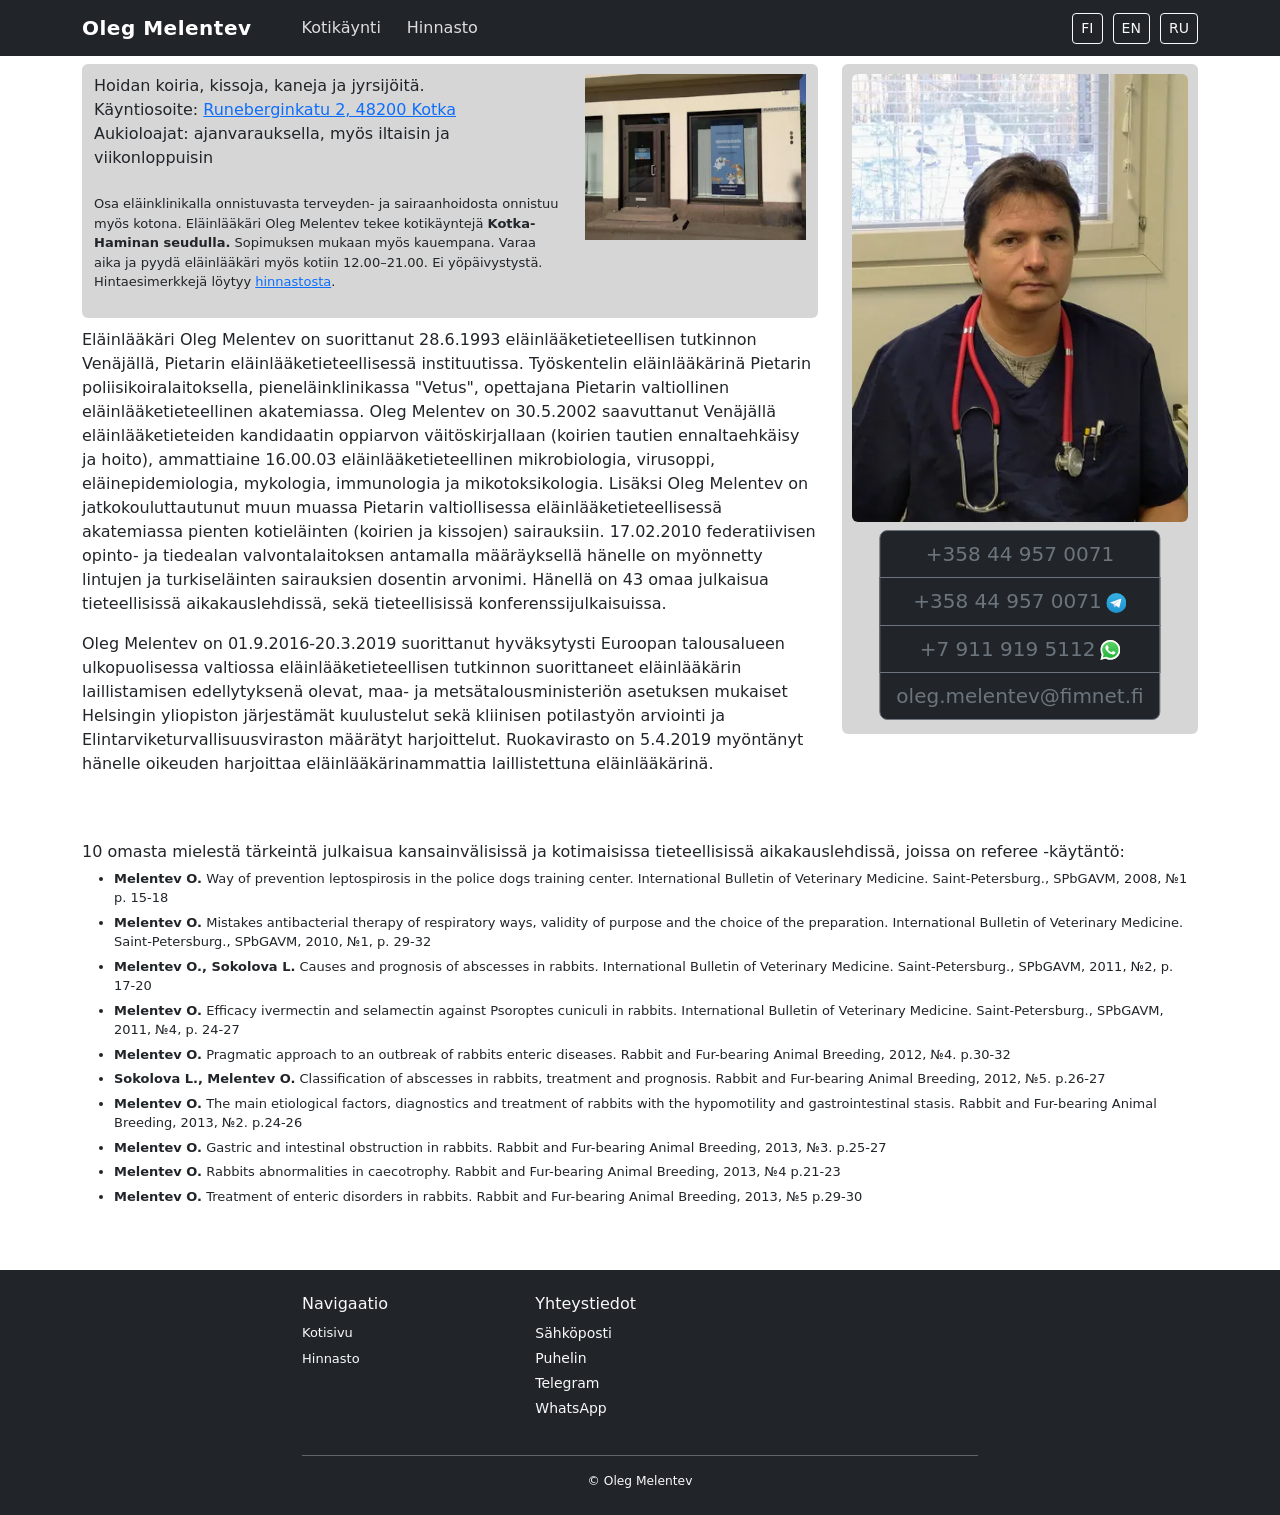
<file: index.html>
<!DOCTYPE html>
<html lang="en">
	<head>
		<meta charset="UTF-8" />
		<meta http-equiv="X-UA-Compatible" content="IE=edge" />
		<meta name="viewport" content="width=device-width, initial-scale=1.0" />
		<meta name="Description" content="Eläinlääkäri Oleg Melentev Kotka-Hamina alueella." />
		<meta property="og:title" content="Eläinlääkäri Oleg Melentev" />
		<meta property="og:description" content="Eläinlääkäri Oleg Melentev Kotka-Hamina alueella." />
		<meta property="og:type" content="website" />
		<meta property="og:image" content="https://melentev.fi//assets/image.min.jpg" />
		<meta property="og:image:type" content="image/jpeg" />
		<meta property="og:image:width" content="300" />
		<meta property="og:image:height" content="400" />
		<link rel="stylesheet" href="index.css" />
		<title>Eläinlääkäri Oleg Melentev</title>
		<link href="https://cdn.jsdelivr.net/npm/bootstrap@5.3.3/dist/css/bootstrap.min.css" rel="stylesheet" integrity="sha384-QWTKZyjpPEjISv5WaRU9OFeRpok6YctnYmDr5pNlyT2bRjXh0JMhjY6hW+ALEwIH" crossorigin="anonymous" />
		<script src="https://cdn.jsdelivr.net/npm/bootstrap@5.3.3/dist/js/bootstrap.bundle.min.js" integrity="sha384-YvpcrYf0tY3lHB60NNkmXc5s9fDVZLESaAA55NDzOxhy9GkcIdslK1eN7N6jIeHz" crossorigin="anonymous"></script>
		<script defer data-domain="melentev.fi" src="https://thor.traineratwot.site/js/script.js"></script>
	</head>
	<body>
		<nav class="navbar navbar-expand-lg navbar-dark bg-dark">
	<div class="container m1000">
		<a class="navbar-brand fw-bold" href="/" data-key="logo"></a>
		<button
			class="navbar-toggler"
			type="button"
			data-bs-toggle="collapse"
			data-bs-target="#navbarNav"
		>
			<span class="navbar-toggler-icon"></span>
		</button>

		<div class="collapse navbar-collapse justify-content-between" id="navbarNav">

			<div class="navbar-nav">
				<a class="nav-link" href="/" data-key="nav_home"></a>
				<a class="nav-link" href="/koti.html" data-key="nav_homevisit"></a>
				<a class="nav-link" href="/hinnasto.html" data-key="nav_prices"></a>
			</div>
			<div>
				<button class="btn btn-outline-light btn-sm" onclick="changeLang('fi')">FI</button>
				<button class="btn btn-outline-light btn-sm" onclick="changeLang('en')">EN</button>
				<button class="btn btn-outline-light btn-sm" onclick="changeLang('ru')">RU</button>
			</div>

			</div>
			</div>
		</nav>
		<div class="container mt-2 m1000">
			<div class="row">
				<div class="col-12 col-md-8">
					<div class="info container">
						<div class="row">
							<div class="col-12 col-md-8">
								<div data-key="care_animals"></div>
								<div><span data-key="address_label"></span> <a href="https://maps.app.goo.gl/D3eNHE3o91TJRAYm6" target="_blank" data-key="address"></a></div>
								<div data-key="hours"></div>
								<br />
								<p style="font-size: small" data-key="intro"></p>
							</div>
							<div class="col-12 col-md-4">
								<picture onclick="window.open('/assets/ovi.jpg')" style="cursor: pointer">
									<source srcset="/assets/ovi.min.jxl" type="image/jxl" />
									<source srcset="/assets/ovi.min.webp" type="image/webp" />
									<img src="/assets/ovi.min.jpg" />
								</picture>
							</div>
						</div>
					</div>
					<p data-key="education"></p>
					<p data-key="qualification"></p>
				</div>
				<div class="col-12 col-md-4">
					<div class="info">
						<picture onclick="window.open('/assets/image.png')" style="cursor: pointer">
							<source srcset="/assets/image.min.jxl" type="image/jxl" />
							<source srcset="/assets/image.min.webp" type="image/webp" />
							<img src="/assets/image.min.jpg" />
						</picture>
						<div id="contact" class="btn-group-vertical mt-2 mb-1 position-relative top-0 start-50 translate-middle-x">
							<a href="tel:+358449570071" target="_blank" class="btn btn-dark btn-lg btn-outline-secondary" tabindex="-1" role="button" aria-disabled="true" data-key="phone1"></a>
							<a href="https://t.me/+358449570071" target="_blank" class="btn btn-dark btn-lg btn-outline-secondary" tabindex="-1" role="button" aria-disabled="true"><span data-key="phone1"></span><img class="btn-image" src="/assets/telegram.svg" /></a>
							<a href="https://wa.me/+79119195112" target="_blank" class="btn btn-dark btn-lg btn-outline-secondary" tabindex="-1" role="button" aria-disabled="true">+7 911 919 5112<img class="btn-image" src="/assets/whatsapp.svg" /></a>
							<a href="mailto:oleg.melentev@fimnet.fi" class="btn btn-dark btn-lg btn-outline-secondary" tabindex="-1" role="button" aria-disabled="true" data-key="email"></a>
						</div>
					</div>
				</div>
			</div>
		</div>
		<div class="container m1000 mt-5">
			<div data-key="publications_title"></div>
			<ul class="list">
				<li data-key="pub1"></li>
				<li data-key="pub2"></li>
				<li data-key="pub3"></li>
				<li data-key="pub4"></li>
				<li data-key="pub5"></li>
				<li data-key="pub6"></li>
				<li data-key="pub7"></li>
				<li data-key="pub8"></li>
				<li data-key="pub9"></li>
				<li data-key="pub10"></li>
			</ul>
		</div>
		<footer class="bg-dark text-light mt-5 pt-4 pb-4">
	<div class="container m1000">
		<div class="row">

			<!-- NAV -->
			<div class="col-md-4 mb-3">
				<h5 data-key="footer_nav_title"></h5>
				<ul class="list-unstyled">
					<li><a class="text-light text-decoration-none" href="/" data-key="footer_home"></a></li>
					<li><a class="text-light text-decoration-none" href="/hinnasto.html" data-key="footer_price"></a></li>
				</ul>
			</div>

			<!-- CONTACT -->
			<div class="col-md-4 mb-3">
				<h5 data-key="footer_contacts_title"></h5>

				<p class="mb-1">
					 <a class="text-light text-decoration-none" href="oleg.melentev@fimnet.fi" data-key="footer_email"></a>
				</p>

				<p class="mb-1">
					 <a class="text-light text-decoration-none" href="tel:+358449570071" data-key="footer_phone"></a>
				</p>

				<p class="mb-1">
					<a class="text-light text-decoration-none" href="https://t.me/+358449570071" target="_blank" data-key="footer_telegram"></a>
				</p>

				<p class="mb-1">
					<a class="text-light text-decoration-none" href="https://wa.me/+79119195112" target="_blank" data-key="footer_whatsapp"></a>
				</p>
			</div>

		</div>

		<hr class="border-light" />

		<div class="text-center small">
			© <span id="year"></span> Oleg Melentev
		</div>
	</div>
	</footer>
		
		<script defer src="/assets/main.js"></script>
		<script>
			let translations = {};
			async function loadLang(lang) {
				try {
					const res = await fetch(`kieli-home/${lang}.json`);
					if (!res.ok) throw new Error("Missing language file: " + lang);
					translations = await res.json();
					document.querySelectorAll("[data-key]").forEach(el => {
						const key = el.getAttribute("data-key");
						el.innerHTML = translations[key] || "";
					});
					localStorage.setItem("lang", lang);
				} catch (err) {
					console.error(err);
				}
			}
			function changeLang(lang) {
				loadLang(lang);
			}
			window.onload = () => {
				loadLang(localStorage.getItem("lang") || "fi");
			};
		</script>
	</body>
</html>
</file>
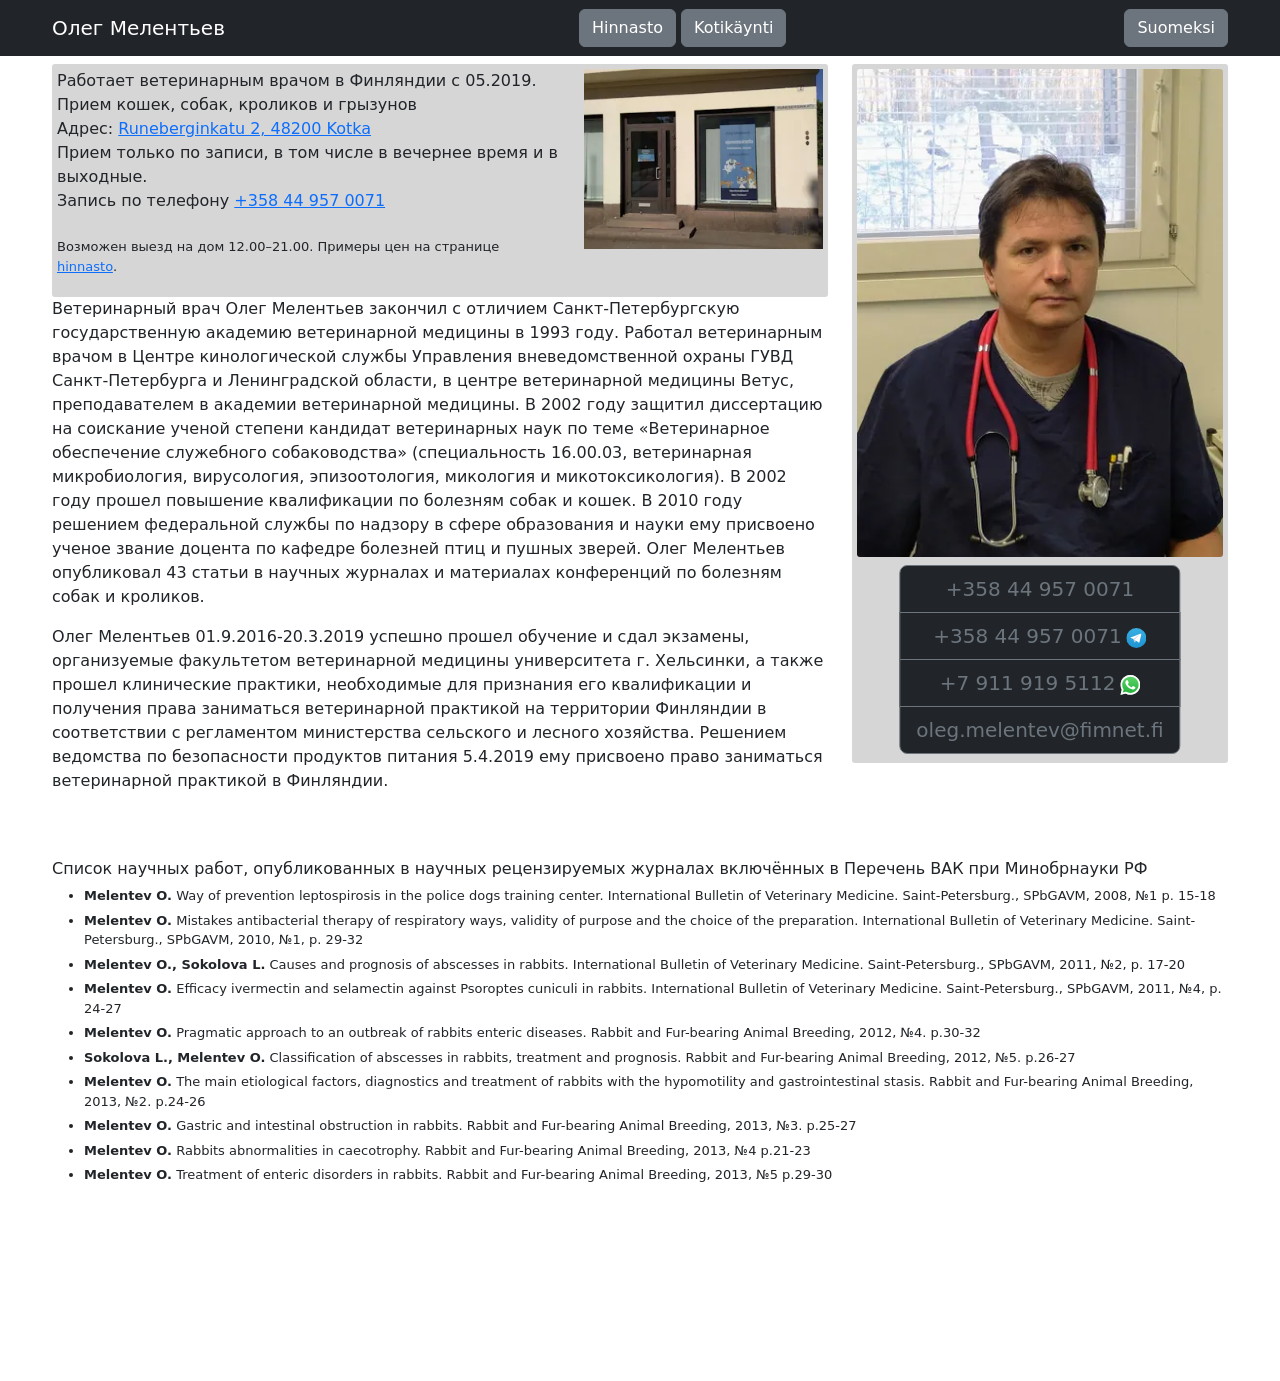
<file: ru/index.html>
<!DOCTYPE html>
<html lang="en">
	<head>
		<meta charset="UTF-8" />
		<meta http-equiv="X-UA-Compatible" content="IE=edge" />
		<meta name="viewport" content="width=device-width, initial-scale=1.0" />
		<meta
			name="Description"
			content="Ветеринарный врач Олег Мелентьев в районе Котка-Хамина."
		/>
		<meta property="og:title" content="Ветеринарный врач Олег Мелентьев" />
		<meta
			property="og:description"
			content="Ветеринарный врач Олег Мелентьев в районе Котка-Хамина."
		/>
		<meta property="og:type" content="website" />
		<meta property="og:image" content="https://melentev.fi//assets/image.min.jpg" />
		<meta property="og:image:type" content="image/jpeg" />
		<meta property="og:image:width" content="300" />
		<meta property="og:image:height" content="400" />
		<title>Ветеринарный врач Олег Мелентьев</title>
		<link
			href="https://cdn.jsdelivr.net/npm/bootstrap@5.3.3/dist/css/bootstrap.min.css"
			rel="stylesheet"
			integrity="sha384-QWTKZyjpPEjISv5WaRU9OFeRpok6YctnYmDr5pNlyT2bRjXh0JMhjY6hW+ALEwIH"
			crossorigin="anonymous"
		/>
		<script
			src="https://cdn.jsdelivr.net/npm/bootstrap@5.3.3/dist/js/bootstrap.bundle.min.js"
			integrity="sha384-YvpcrYf0tY3lHB60NNkmXc5s9fDVZLESaAA55NDzOxhy9GkcIdslK1eN7N6jIeHz"
			crossorigin="anonymous"
		></script>
		<script
			defer
			data-domain="melentev.fi"
			src="https://thor.traineratwot.site/js/script.js"
		></script>
		<style>
			img {
				max-width: 100%;
			}
			.m1000 {
				max-width: 1200px;
				min-width: 480px;
			}
			ul {
				font-size: small;
			}
			.list li {
				margin-top: 5px;
			}
			.btn-image {
				max-height: 20px;
				margin-left: 5px;
			}
			div .btn-group-vertical {
				min-width: 250px;
			}
			.info {
				background-color: #d6d6d6;
				padding: 5px;
				border-radius: 3px;
			}
			.info > picture > img {
				border-radius: 3px;
			}
			#contact {
				transition: 500ms;
			}
			#contact.animate {
				animation-timing-function: ease-in-out;
				animation-duration: 1s;
				animation-name: animation-contact;
				animation-iteration-count: infinite;
				animation-fill-mode: forwards;
				box-shadow: 0px 0px 15px 8px #ffff00;
			}

			@keyframes animation-contact {
				0% {
					box-shadow: 0px 0px 15px 8px #ffff00;
				}
				50% {
					box-shadow: 0px 0px 5px 4px #ffff00;
				}
				100% {
					box-shadow: 0px 0px 15px 8px #ffff00;
				}
			}
			body {
				padding-bottom: 20vh;
			}
		</style>
	</head>
	<body>
		<nav class="navbar navbar-expand-lg navbar-dark bg-dark">
			<div class="container m1000">
				<span class="position-relative top-50 start-0 navbar-brand">Олег Мелентьев</span>
				<div>
					<a
						class="position-relative top-50 start-0 btn btn-secondary"
						href="/hinnasto.html"
						>Hinnasto</a
					>
					<a class="position-relative top-50 start-0 btn btn-secondary" href="/koti.html"
						>Kotikäynti</a
					>
				</div>
				<div>
					<a class="position-relative top-50 start-0 btn btn-secondary" href="/"
						>Suomeksi</a
					>
				</div>
			</div>
		</nav>
		<div class="container mt-2 m1000">
			<div class="row">
				<div class="col-8">
					<div class="info container">
						<div class="row">
							<div class="col-8">
								<div>Работает ветеринарным врачом в Финляндии с 05.2019.</div>
								<div>Прием кошек, собак, кроликов и грызунов</div>
								<div>
									Адрес:
									<a
										href="https://maps.app.goo.gl/D3eNHE3o91TJRAYm6"
										target="_blank"
										>Runeberginkatu 2, 48200 Kotka</a
									>
								</div>
								<div>
									Прием только по записи, в том числе в вечернее время и в
									выходные.
								</div>
								<div>
									Запись по телефону
									<a href="tel:+358449570071" target="_blank">+358 44 957 0071</a>
								</div>
								<br />
								<p style="font-size: small">
									Возможен выезд на дом 12.00–21.00. Примеры цен на странице
									<a href="/hinnasto.html">hinnasto</a>.
								</p>
							</div>
							<div class="col">
								<picture
									onclick="window.open('/assets/ovi.jpg')"
									style="cursor: pointer"
								>
									<source srcset="/assets/ovi.min.jxl" type="image/jxl" />
									<source srcset="/assets/ovi.min.webp" type="image/webp" />
									<img src="/assets/ovi.min.jpg" />
								</picture>
							</div>
						</div>
					</div>
					<p>
						Ветеринарный врач Олег Мелентьев закончил с отличием Санкт-Петербургскую
						государственную академию ветеринарной медицины в 1993 году. Работал
						ветеринарным врачом в Центре кинологической службы Управления
						вневедомственной охраны ГУВД Санкт-Петербурга и Ленинградской области, в
						центре ветеринарной медицины Ветус, преподавателем в академии ветеринарной
						медицины. В 2002 году защитил диссертацию на соискание ученой степени
						кандидат ветеринарных наук по теме «Ветеринарное обеспечение служебного
						собаководства» (специальность 16.00.03, ветеринарная микробиология,
						вирусология, эпизоотология, микология и микотоксикология). В 2002 году
						прошел повышение квалификации по болезням собак и кошек. В 2010 году
						решением федеральной службы по надзору в сфере образования и науки ему
						присвоено ученое звание доцента по кафедре болезней птиц и пушных зверей.
						Олег Мелентьев опубликовал 43 статьи в научных журналах и материалах
						конференций по болезням собак и кроликов.
					</p>
					<p>
						Олег Мелентьев 01.9.2016-20.3.2019 успешно прошел обучение и сдал экзамены,
						организуемые факультетом ветеринарной медицины университета г. Хельсинки, а
						также прошел клинические практики, необходимые для признания его
						квалификации и получения права заниматься ветеринарной практикой на
						территории Финляндии в соответствии с регламентом министерства сельского и
						лесного хозяйства. Решением ведомства по безопасности продуктов питания
						5.4.2019 ему присвоено право заниматься ветеринарной практикой в Финляндии.
					</p>
				</div>
				<div class="col">
					<div class="info">
						<picture onclick="window.open('/assets/image.png')" style="cursor: pointer">
							<source srcset="/assets/image.min.jxl" type="image/jxl" />
							<source srcset="/assets/image.min.webp" type="image/webp" />
							<img src="/assets/image.min.jpg" />
						</picture>

						<div
							id="contact"
							class="btn-group-vertical mt-2 mb-1 position-relative top-0 start-50 translate-middle-x"
						>
							<a
								href="tel:+358449570071"
								target="_blank"
								class="btn btn-dark btn-lg btn-outline-secondary"
								tabindex="-1"
								role="button"
								aria-disabled="true"
								>+358 44 957 0071</a
							>
							<a
								href="https://t.me/+358449570071"
								target="_blank"
								class="btn btn-dark btn-lg btn-outline-secondary"
								tabindex="-1"
								role="button"
								aria-disabled="true"
								>+358 44 957 0071<img class="btn-image" src="/assets/telegram.svg"
							/></a>
							<a
								href="https://wa.me/+79119195112"
								target="_blank"
								class="btn btn-dark btn-lg btn-outline-secondary"
								tabindex="-1"
								role="button"
								aria-disabled="true"
								>+7 911 919 5112<img class="btn-image" src="/assets/whatsapp.svg"
							/></a>
							<a
								href="mailto:oleg.melentev@fimnet.fi"
								class="btn btn-dark btn-lg btn-outline-secondary"
								tabindex="-1"
								role="button"
								aria-disabled="true"
								>oleg.melentev@fimnet.fi</a
							>
						</div>
					</div>
				</div>
			</div>
		</div>
		<div class="container m1000 mt-5">
			Список научных работ, опубликованных в научных рецензируемых журналах включённых в
			Перечень ВАК при Минобрнауки РФ
			<ul class="list">
				<li>
					<b>Melentev O.</b> Way of prevention leptospirosis in the police dogs training
					center. International Bulletin of Veterinary Medicine. Saint-Petersburg.,
					SPbGAVM, 2008, №1 p. 15-18
				</li>
				<li>
					<b>Melentev O.</b> Mistakes antibacterial therapy of respiratory ways, validity
					of purpose and the choice of the preparation. International Bulletin of
					Veterinary Medicine. Saint-Petersburg., SPbGAVM, 2010, №1, p. 29-32
				</li>
				<li>
					<b>Melentev O., Sokolova L.</b> Causes and prognosis of abscesses in rabbits.
					International Bulletin of Veterinary Medicine. Saint-Petersburg., SPbGAVM, 2011,
					№2, p. 17-20
				</li>
				<li>
					<b>Melentev O.</b> Efficacy ivermectin and selamectin against Psoroptes cuniculi
					in rabbits. International Bulletin of Veterinary Medicine. Saint-Petersburg.,
					SPbGAVM, 2011, №4, p. 24-27
				</li>
				<li>
					<b>Melentev O.</b> Pragmatic approach to an outbreak of rabbits enteric
					diseases. Rabbit and Fur-bearing Animal Breeding, 2012, №4. p.30-32
				</li>
				<li>
					<b>Sokolova L., Melentev O.</b> Classification of abscesses in rabbits,
					treatment and prognosis. Rabbit and Fur-bearing Animal Breeding, 2012, №5.
					p.26-27
				</li>
				<li>
					<b>Melentev O.</b> The main etiological factors, diagnostics and treatment of
					rabbits with the hypomotility and gastrointestinal stasis. Rabbit and
					Fur-bearing Animal Breeding, 2013, №2. p.24-26
				</li>
				<li>
					<b>Melentev O.</b> Gastric and intestinal obstruction in rabbits. Rabbit and
					Fur-bearing Animal Breeding, 2013, №3. p.25-27
				</li>
				<li>
					<b>Melentev O.</b> Rabbits abnormalities in caecotrophy. Rabbit and Fur-bearing
					Animal Breeding, 2013, №4 p.21-23
				</li>
				<li>
					<b>Melentev O.</b> Treatment of enteric disorders in rabbits. Rabbit and
					Fur-bearing Animal Breeding, 2013, №5 p.29-30
				</li>
			</ul>
		</div>
	</body>
	<script async src="../assets/main.js"></script>
</html>
</file>
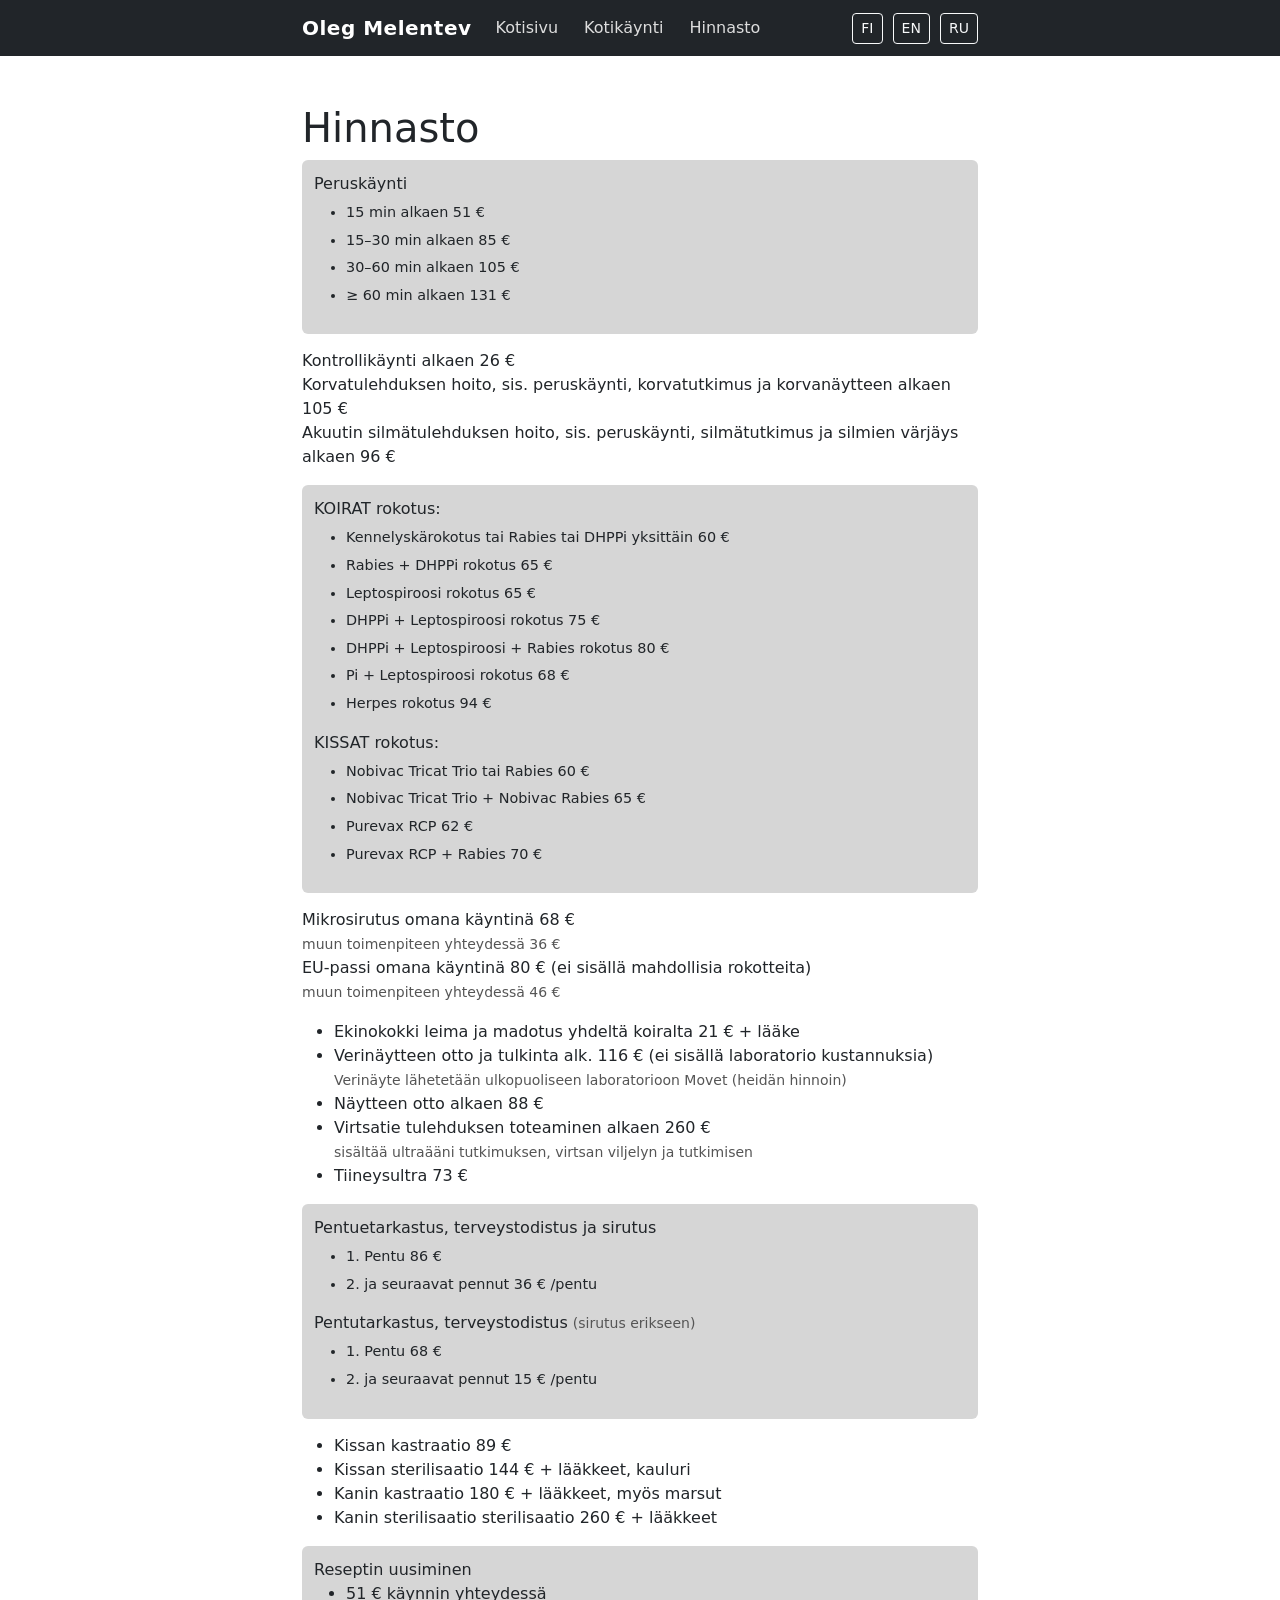
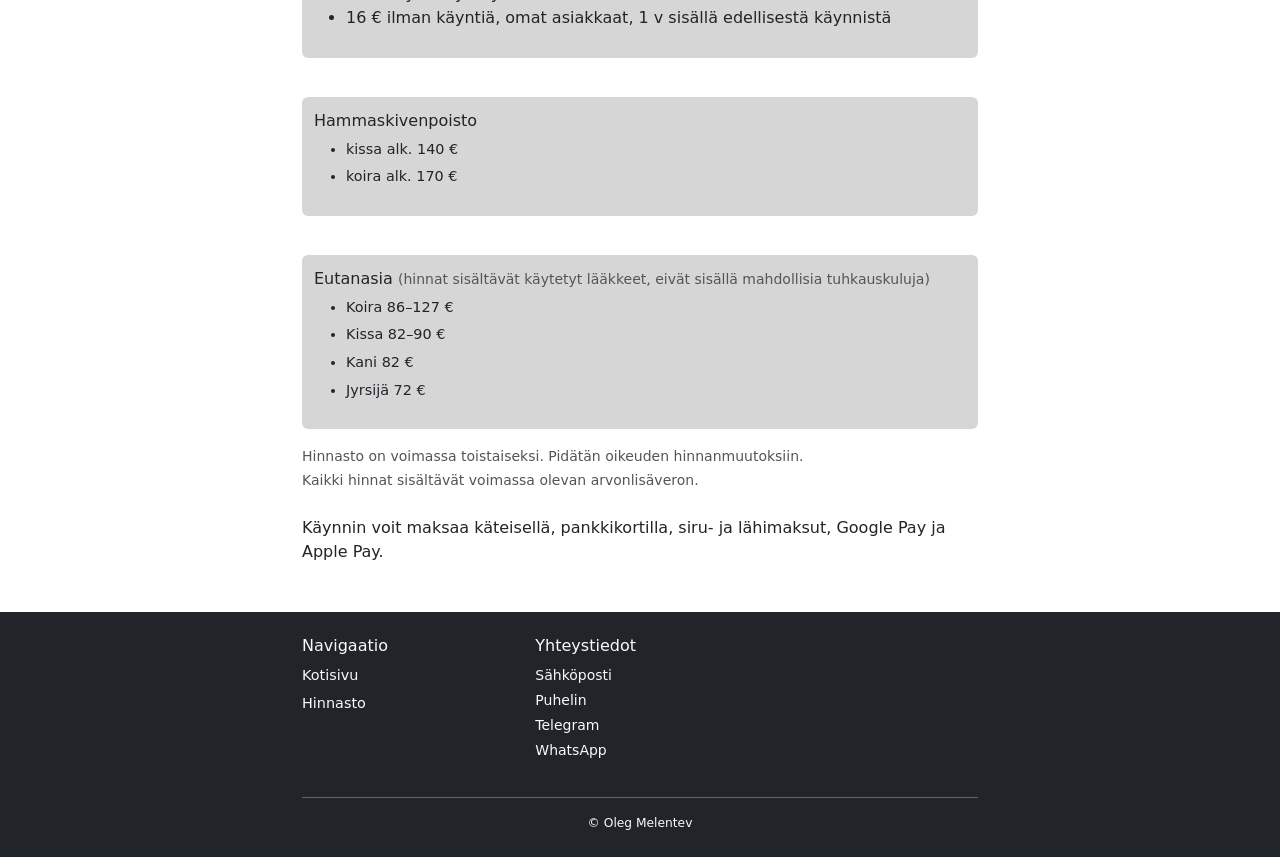
<file: hinnasto.html>
<!DOCTYPE html>
<html lang="en">
	<head>
		<meta charset="UTF-8" />
		<meta http-equiv="X-UA-Compatible" content="IE=edge" />
		<meta name="viewport" content="width=device-width, initial-scale=1.0" />
		<meta name="Description" content="Eläinlääkäri Oleg Melentev Kotka-Hamina alueella." />
		<meta property="og:title" content="Eläinlääkäri Oleg Melentev" />
		<meta
			property="og:description"
			content="Eläinlääkäri Oleg Melentev Kotka-Hamina alueella."
		/>
		<meta property="og:type" content="website" />
		<meta property="og:image" content="https://melentev.fi//assets/image.min.jpg" />
		<meta property="og:image:type" content="image/jpeg" />
		<meta property="og:image:width" content="300" />
		<meta property="og:image:height" content="400" />
		<link rel="stylesheet" href="hinnasto.css" />
		<title>Eläinlääkäri Oleg Melentev</title>
		<link
			href="https://cdn.jsdelivr.net/npm/bootstrap@5.3.3/dist/css/bootstrap.min.css"
			rel="stylesheet"
			integrity="sha384-QWTKZyjpPEjISv5WaRU9OFeRpok6YctnYmDr5pNlyT2bRjXh0JMhjY6hW+ALEwIH"
			crossorigin="anonymous"
		/>
		<script
			src="https://cdn.jsdelivr.net/npm/bootstrap@5.3.3/dist/js/bootstrap.bundle.min.js"
			integrity="sha384-YvpcrYf0tY3lHB60NNkmXc5s9fDVZLESaAA55NDzOxhy9GkcIdslK1eN7N6jIeHz"
			crossorigin="anonymous"
		></script>
		<script
			defer
			data-domain="melentev.fi"
			src="https://thor.traineratwot.site/js/script.js"
		></script>
	</head>
	<body>
		<nav class="navbar navbar-expand-lg navbar-dark bg-dark">
	<div class="container m1000">
		<a class="navbar-brand fw-bold" href="/" data-key="logo"></a>
		<button
			class="navbar-toggler"
			type="button"
			data-bs-toggle="collapse"
			data-bs-target="#navbarNav"
		>
			<span class="navbar-toggler-icon"></span>
		</button>

		<div class="collapse navbar-collapse justify-content-between" id="navbarNav">

			<div class="navbar-nav">
				<a class="nav-link" href="/" data-key="nav_home"></a>
				<a class="nav-link" href="/koti.html" data-key="nav_homevisit"></a>
				<a class="nav-link" href="/hinnasto.html" data-key="nav_prices"></a>
			</div>
			<div>
				<button class="btn btn-outline-light btn-sm" onclick="changeLang('fi')">FI</button>
				<button class="btn btn-outline-light btn-sm" onclick="changeLang('en')">EN</button>
				<button class="btn btn-outline-light btn-sm" onclick="changeLang('ru')">RU</button>
			</div>

			</div>
			</div>
		</nav>
		<div class="container mt-5 m1000">
			<h1 data-key="title"></h1>
			<div class="info">
				<div data-key="basic_visit"></div>
				<ul class="list">
					<li data-key="basic_15"></li>
					<li data-key="basic_15_30"></li>
					<li data-key="basic_30_60"></li>
					<li data-key="basic_60"></li>
				</ul>
			</div>
			<p>
				<span data-key="control_visit"></span><br />
				<span data-key="ear_treatment"></span><br />
				<span data-key="eye_treatment"></span>
			</p>
			<div class="info">
				<div data-key="dogs_vacc"></div>
				<ul class="list">
					<li data-key="dog_vacc1"></li>
					<li data-key="dog_vacc2"></li>
					<li data-key="dog_vacc3"></li>
					<li data-key="dog_vacc4"></li>
					<li data-key="dog_vacc5"></li>
					<li data-key="dog_vacc6"></li>
					<li data-key="dog_vacc7"></li>
				</ul>
				<div data-key="cats_vacc"></div>
				<ul class="list">
					<li data-key="cat_vacc1"></li>
					<li data-key="cat_vacc2"></li>
					<li data-key="cat_vacc3"></li>
					<li data-key="cat_vacc4"></li>
				</ul>
			</div>
			<p>
				<span data-key="microchip"></span><br />
				<small data-key="microchip_note"></small><br />
				<span data-key="eu_pass"></span><br />
				<small data-key="eu_pass_note"></small><br />
			</p>
			<ul style="font-size: 100%">
				<li data-key="echinococcus"></li>
				<li>
					<span data-key="blood_sample"></span><br />
					<small data-key="blood_note"></small>
				</li>
				<li data-key="sample_take"></li>
				<li>
					<span data-key="urine_infection"></span><br /><small data-key="urine_note"></small>
				</li>
				<li data-key="pregnancy_ultra"></li>
			</ul>
			<div class="info">
				<div data-key="litter_check_chip"></div>
				<ul class="list">
					<li data-key="litter1"></li>
					<li data-key="litter2"></li>
				</ul>
				<div data-key="litter_check"></div>
				<ul class="list">
					<li data-key="litter_check1"></li>
					<li data-key="litter_check2"></li>
				</ul>
			</div>
			<ul style="font-size: 100%">
				<li data-key="cat_castration"></li>
				<li data-key="cat_sterilization"></li>
				<li data-key="rabbit_castration"></li>
				<li data-key="rabbit_sterilization"></li>
			</ul>
			<div class="info">
				<div data-key="prescription_renewal"></div>
				<ul style="font-size: 100%">
					<li data-key="prescription1"></li>
					<li>
						<span data-key="prescription2"></span>
					</li>
				</ul>
			</div>
			<br />
			<div class="info">
				<div data-key="dental_cleaning"></div>
				<ul class="list">
					<li data-key="dental_cat"></li>
					<li data-key="dental_dog"></li>
				</ul>
			</div>
			<br />
			<div class="info">
				<div data-key="euthanasia"></div>
				<ul class="list">
					<li data-key="euth_dog"></li>
					<li data-key="euth_cat"></li>
					<li data-key="euth_rabbit"></li>
					<li data-key="euth_rodent"></li>
				</ul>
			</div>
			<small
				><span data-key="price_note"></span><br /><span data-key="vat_note"></span></small
			><br /><br /><span data-key="payment"></span>
		</div>
			<footer class="bg-dark text-light mt-5 pt-4 pb-4">
	<div class="container m1000">
		<div class="row">

			<!-- NAV -->
			<div class="col-md-4 mb-3">
				<h5 data-key="footer_nav_title"></h5>
				<ul class="list-unstyled">
					<li><a class="text-light text-decoration-none" href="/" data-key="footer_home"></a></li>
					<li><a class="text-light text-decoration-none" href="/hinnasto.html" data-key="footer_price"></a></li>
				</ul>
			</div>

			<!-- CONTACT -->
			<div class="col-md-4 mb-3">
				<h5 data-key="footer_contacts_title"></h5>

				<p class="mb-1">
					 <a class="text-light text-decoration-none" href="oleg.melentev@fimnet.fi" data-key="footer_email"></a>
				</p>

				<p class="mb-1">
					 <a class="text-light text-decoration-none" href="tel:+358449570071" data-key="footer_phone"></a>
				</p>

				<p class="mb-1">
					<a class="text-light text-decoration-none" href="https://t.me/+358449570071" target="_blank" data-key="footer_telegram"></a>
				</p>

				<p class="mb-1">
					<a class="text-light text-decoration-none" href="https://wa.me/+79119195112" target="_blank" data-key="footer_whatsapp"></a>
				</p>
			</div>

		</div>

		<hr class="border-light" />

		<div class="text-center small">
			© <span id="year"></span> Oleg Melentev
		</div>
	</div>
</footer>

		<script defer src="assets/main.js"></script>
		<script>
			let translations = {};

			async function loadLang(lang) {
				try {
					const res = await fetch(`kieli-hinnasto/${lang}.json`);
					if (!res.ok) throw new Error("Missing language file: " + lang);

					translations = await res.json();

					document.querySelectorAll("[data-key]").forEach(el => {
						const key = el.getAttribute("data-key");
						el.innerHTML = translations[key] || "";
					});

					localStorage.setItem("lang", lang);
				} catch (err) {
					console.error(err);
				}
			}

			function changeLang(lang) {
				loadLang(lang);
			}

			window.onload = () => {
				loadLang(localStorage.getItem("lang") || "fi");
			};
		</script>
	</body>
</html>
</file>
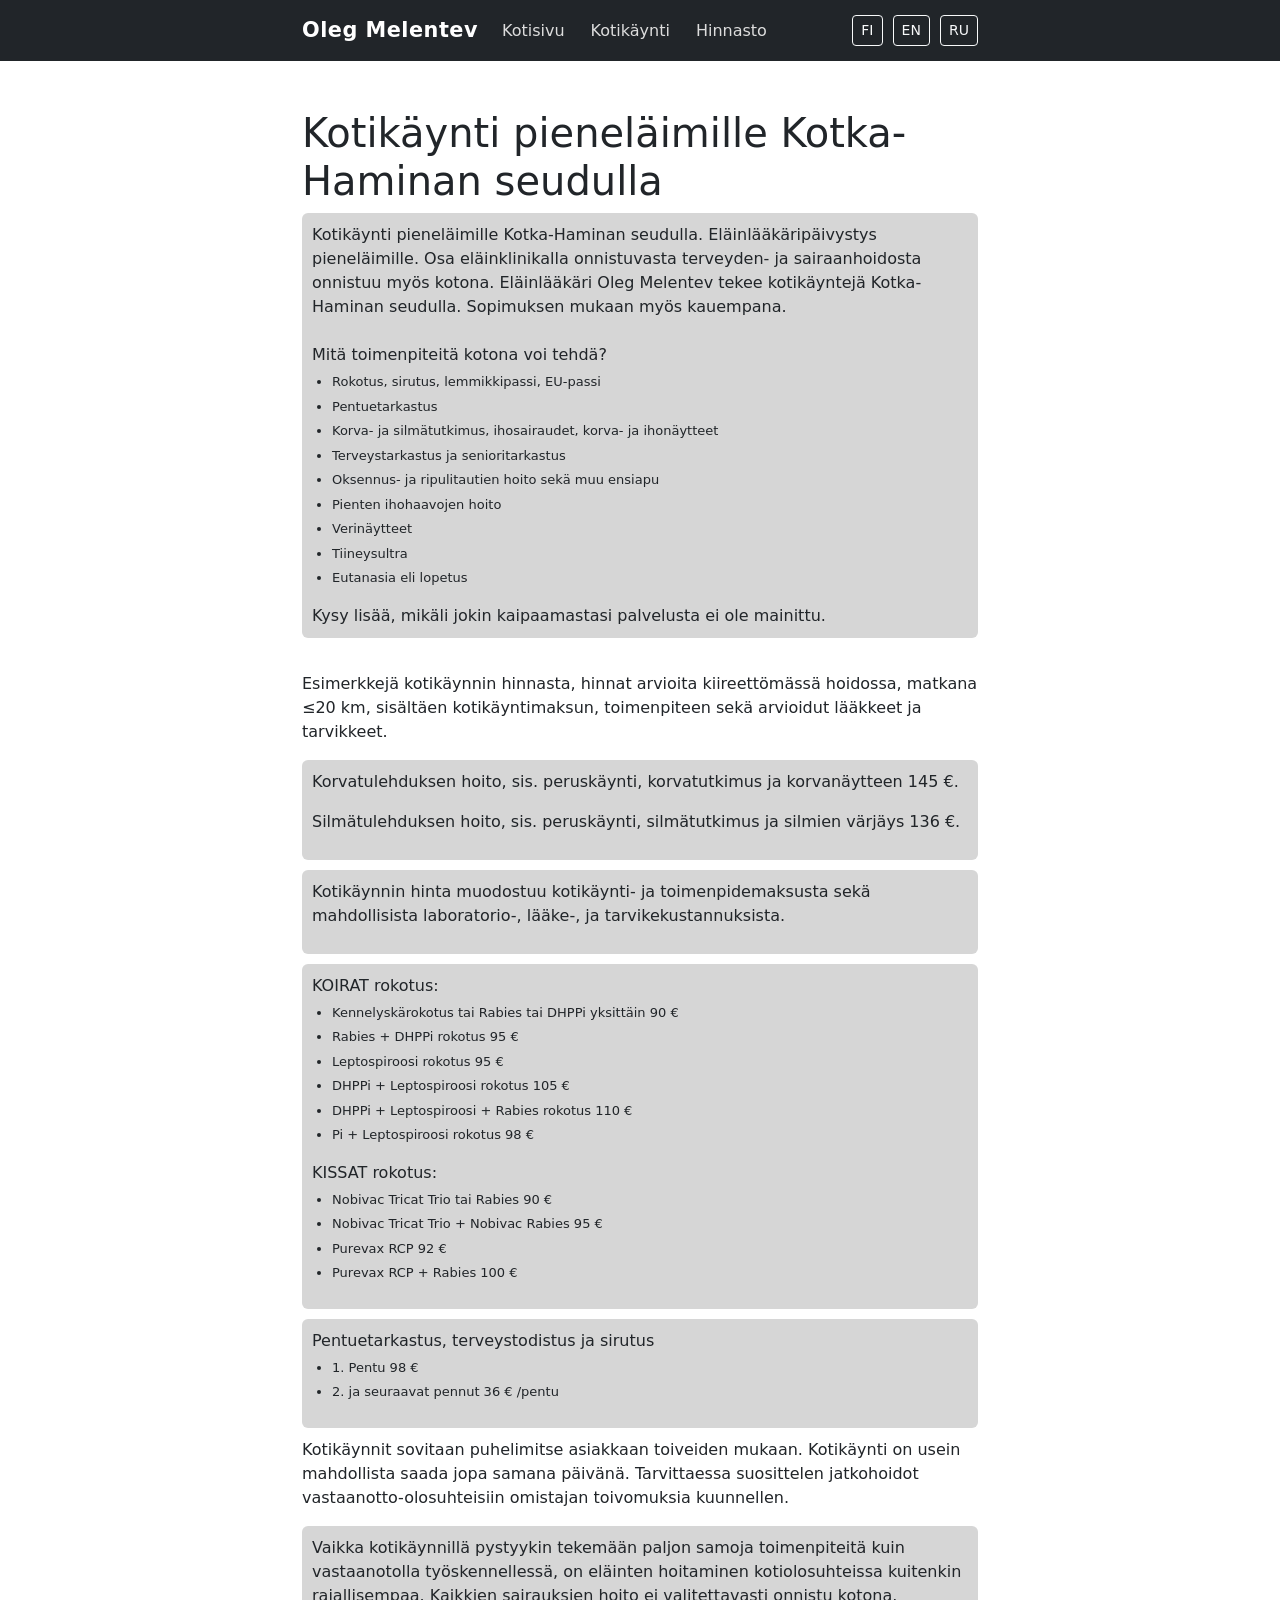
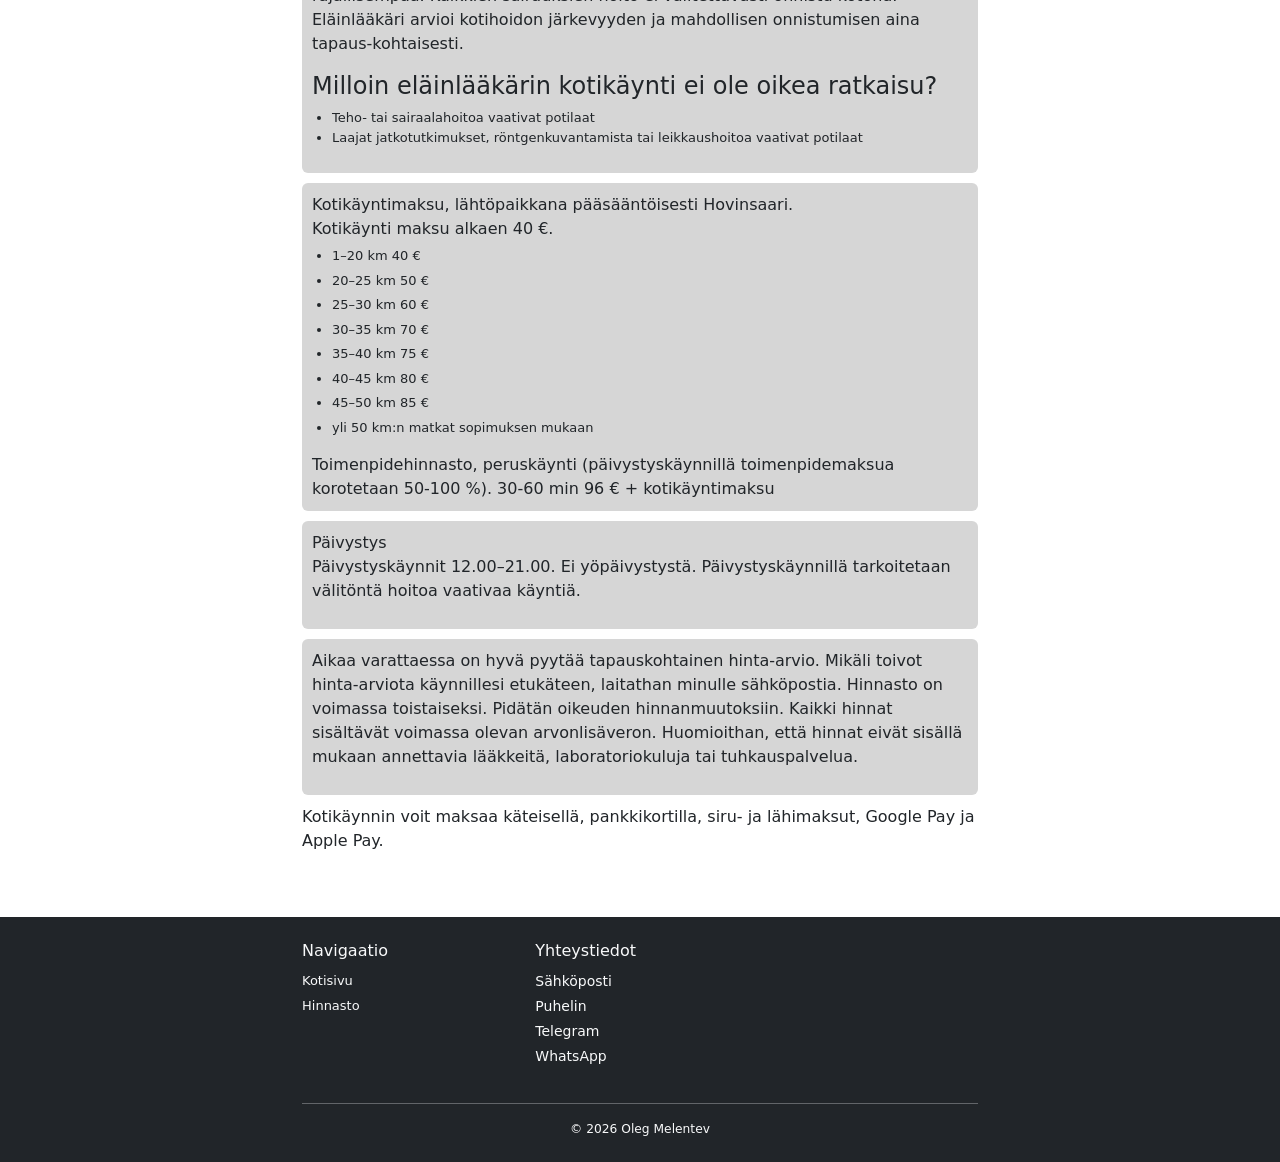
<file: koti.html>
<!DOCTYPE html>
<html lang="fi">
	<head>
		<meta charset="UTF-8" />
		<meta http-equiv="X-UA-Compatible" content="IE=edge" />
		<meta name="viewport" content="width=device-width, initial-scale=1.0" />

		<title>Eläinlääkäri Oleg Melentev</title>

		<meta name="description" content="Eläinlääkäri Oleg Melentev Kotka-Hamina alueella." />
		<meta property="og:title" content="Eläinlääkäri Oleg Melentev" />
		<meta property="og:description" content="Eläinlääkäri Oleg Melentev Kotka-Hamina alueella." />
		<meta property="og:type" content="website" />
		<meta property="og:image" content="https://melentev.fi//assets/image.min.jpg" />

		<link href="https://cdn.jsdelivr.net/npm/bootstrap@5.3.3/dist/css/bootstrap.min.css" rel="stylesheet" />
		<link rel="stylesheet" href="koti.css" />
		<link rel="stylesheet" href="media.css">

		<script defer src="https://cdn.jsdelivr.net/npm/bootstrap@5.3.3/dist/js/bootstrap.bundle.min.js"></script>
		<script defer data-domain="melentev.fi" src="https://thor.traineratwot.site/js/script.js"></script>
	</head>

	<body>

	
		<nav class="navbar navbar-expand-lg navbar-dark bg-dark">
	<div class="container m1000">
		<a class="navbar-brand fw-bold" href="/" data-key="logo"></a>
		<button
			class="navbar-toggler"
			type="button"
			data-bs-toggle="collapse"
			data-bs-target="#navbarNav"
		>
			<span class="navbar-toggler-icon"></span>
		</button>

		<div class="collapse navbar-collapse justify-content-between" id="navbarNav">

			<div class="navbar-nav">
				<a class="nav-link" href="/" data-key="nav_home"></a>
				<a class="nav-link" href="/koti.html" data-key="nav_homevisit"></a>
				<a class="nav-link" href="/hinnasto.html" data-key="nav_prices"></a>
			</div>
			<div>
				<button class="btn btn-outline-light btn-sm" onclick="changeLang('fi')">FI</button>
				<button class="btn btn-outline-light btn-sm" onclick="changeLang('en')">EN</button>
				<button class="btn btn-outline-light btn-sm" onclick="changeLang('ru')">RU</button>
			</div>

			</div>
			</div>
		</nav>

		
		<div class="container mt-5 m1000">

			<h1 data-key="title"></h1>

			
			<div class="info">
				<div data-key="intro"></div>
				<br />
				<div data-key="question"></div>

				<ul class="list">
					<li data-key="item1"></li>
					<li data-key="item2"></li>
					<li data-key="item3"></li>
					<li data-key="item4"></li>
					<li data-key="item5"></li>
					<li data-key="item6"></li>
					<li data-key="item7"></li>
					<li data-key="item8"></li>
					<li data-key="item9"></li>
				</ul>

				<div data-key="more"></div>
			</div>

			<br />

			
			<p data-key="price_intro"></p>

			<div class="info">
				<p data-key="price_example1"></p>
				<p data-key="price_example2"></p>
			</div>

			
			<div class="info">
				<p data-key="price_includes"></p>
			</div>

			
			<div class="info">
				<div data-key="dogs_title"></div>
				<ul class="list">
					<li data-key="dog1"></li>
					<li data-key="dog2"></li>
					<li data-key="dog3"></li>
					<li data-key="dog4"></li>
					<li data-key="dog5"></li>
					<li data-key="dog6"></li>
				</ul>

				<div data-key="cats_title"></div>
				<ul class="list">
					<li data-key="cat1"></li>
					<li data-key="cat2"></li>
					<li data-key="cat3"></li>
					<li data-key="cat4"></li>
				</ul>
			</div>

			
			<div class="info">
				<div data-key="puppies_title"></div>
				<ul class="list">
					<li data-key="puppy1"></li>
					<li data-key="puppy2"></li>
				</ul>
			</div>

			
			<p data-key="closing1"></p>
			

			
			<div class="info">
				<p data-key="closing2"></p>
				<h4 data-key="not_suitable"></h4>
				<ul>
				<li data-key="not_suitable_list1"></li>
				<li data-key="not_suitable_list2"></li>
				</ul>
			</div>

			
			<div class="info">
				<div data-key="pricing_title"></div>
				<div data-key="pricing_title2"></div>

				<ul class="list">
					<li data-key="price1"></li>
					<li data-key="price2"></li>
					<li data-key="price3"></li>
					<li data-key="price4"></li>
					<li data-key="price5"></li>
					<li data-key="price6"></li>
					<li data-key="price7"></li>
					<li data-key="price8"></li>
				</ul>

				<div data-key="visit_fee"></div>
			</div>

			
			<div class="info">
				<div data-key="emergency"></div>
				<p data-key="emergency_text"></p>
			</div>

			<div class="info">
				<p data-key="footanote"></p>
			</div>

			<p data-key="payment"></p>

			

		</div>
		<footer class="bg-dark text-light mt-5 pt-4 pb-4">
	<div class="container m1000">
		<div class="row">

			<!-- NAV -->
			<div class="col-md-4 mb-3">
				<h5 data-key="footer_nav_title"></h5>
				<ul class="list-unstyled">
					<li><a class="text-light text-decoration-none" href="/" data-key="footer_home"></a></li>
					<li><a class="text-light text-decoration-none" href="/hinnasto.html" data-key="footer_price"></a></li>
				</ul>
			</div>

			<!-- CONTACT -->
			<div class="col-md-4 mb-3">
				<h5 data-key="footer_contacts_title"></h5>

				<p class="mb-1">
					 <a class="text-light text-decoration-none" href="oleg.melentev@fimnet.fi" data-key="footer_email"></a>
				</p>

				<p class="mb-1">
					 <a class="text-light text-decoration-none" href="tel:+358449570071" data-key="footer_phone"></a>
				</p>

				<p class="mb-1">
					<a class="text-light text-decoration-none" href="https://t.me/+358449570071" target="_blank" data-key="footer_telegram"></a>
				</p>

				<p class="mb-1">
					<a class="text-light text-decoration-none" href="https://wa.me/+79119195112" target="_blank" data-key="footer_whatsapp"></a>
				</p>
			</div>

		</div>

		<hr class="border-light" />

		<div class="text-center small">
			© <span id="year"></span> Oleg Melentev
		</div>
	</div>
</footer>

<script>
	document.getElementById("year").textContent = new Date().getFullYear();
</script>
		
		<script>
			let translations = {};

			async function loadLang(lang) {
				try {
					const res = await fetch(`kieli-koti/${lang}.json`);
					if (!res.ok) throw new Error("Missing language file: " + lang);

					translations = await res.json();

					document.querySelectorAll("[data-key]").forEach(el => {
						const key = el.getAttribute("data-key");
						el.innerHTML = translations[key] || "";
					});

					localStorage.setItem("lang", lang);
				} catch (err) {
					console.error(err);
				}
			}

			function changeLang(lang) {
				loadLang(lang);
			}

			window.onload = () => {
				loadLang(localStorage.getItem("lang") || "fi");
			};
		</script>

	</body>
</html>
</file>
<file: index.css>
picture img {
	width: 100%;
	height: auto;
}




ul {
	font-size: small;
	padding-left: 20px;
}

.list li {
	margin-top: 5px;
}


.btn-image {
	max-height: 20px;
	margin-left: 5px;
}


.btn-group-vertical {
	min-height: 190px;
}


.info {
	background-color: #d6d6d6;
	padding: 10px;
	border-radius: 6px;
	margin-bottom: 10px;
}

.info > picture > img {
	border-radius: 6px;
}

#contact a {
	white-space: normal;      /* allow line break */
	word-break: break-word;   /* break long email */
	text-align: center;
}

#contact {
	transition: 500ms ease-in-out;
}

#contact.animate {
	animation: animation-contact 1s ease-in-out infinite;
	box-shadow: 0 0 15px 8px #ffff00;
}

@keyframes animation-contact {
	0% {
		box-shadow: 0 0 15px 8px #ffff00;
	}
	50% {
		box-shadow: 0 0 5px 4px #ffff00;
	}
	100% {
		box-shadow: 0 0 15px 8px #ffff00;
	}
}

footer {
	background-color: #212529; 
	color: #f8f9fa;
	font-size: 14px;
}

footer h5 {
	font-size: 16px;
	margin-bottom: 10px;
}

footer a {
	transition: 0.2s ease;
}



footer a:hover {
	color: #ffc107 !important; 
	text-decoration: underline;
}

footer ul {
	padding-left: 0;
}

footer ul li {
	margin-bottom: 6px;
}

footer hr {
	opacity: 0.3;
}


footer .container {
	max-width: 700px;
	width: 100%;

}


.navbar {
	padding: 10px 0;
}

.navbar-brand {
	font-size: 1.3rem;
	letter-spacing: 0.5px;
}

.nav-link {
	color: #ddd !important;
	margin-right: 10px;
	transition: 0.3s;
}

.nav-link:hover {
	color: #fff !important;
	text-decoration: underline;
}


.navbar button {
	margin-left: 5px;
}





html, body {
	height: 100%;
	margin: 0;
}

body {
	display: flex;
	flex-direction: column;
	min-height: 100vh;
}
</file>
<file: hinnasto.css>
/* ===== GLOBAL ===== */
html {
	height: 100%;
	margin: 0;
}

body {
	background-color: #f5f5f5;
	padding-bottom: 0;
	font-family: Arial, sans-serif;
	display: flex;
	flex-direction: column;
	min-height: 100vh;
	margin: 0;
}

/* Page container width control */
.m1000 {
	max-width: 700px;
	margin: 0 auto;
	padding: 0 15px;
}

.container.m1000 {
	max-width: 700px !important;
}

main, .container {
	flex: 1;
}

/* ===== IMAGES ===== */
img {
	max-width: 100%;
	height: auto;
	display: block;
}

/* ===== LISTS ===== */
ul {
	font-size: 0.9rem;
	padding-left: 20px;
}

.list li {
	margin-top: 6px;
}

/* ===== BUTTONS ===== */
.btn-image {
	max-height: 20px;
	margin-left: 5px;
}

.btn-group-vertical {
	min-width: 250px;
}

/* ===== INFO BOXES ===== */
.info {
	background-color: #d6d6d6;
	padding: 12px;
	border-radius: 6px;
	margin-bottom: 15px;
}

.info > picture > img {
	border-radius: 6px;
}

small {
	color: #555;
}

/* ===== ANIMATION ===== */
#contact {
	transition: 500ms ease-in-out;
}

#contact.animate {
	animation: animation-contact 1s ease-in-out infinite;
	box-shadow: 0 0 15px 8px #ffff00;
}

@keyframes animation-contact {
	0% {
		box-shadow: 0 0 15px 8px #ffff00;
	}
	50% {
		box-shadow: 0 0 5px 4px #ffff00;
	}
	100% {
		box-shadow: 0 0 15px 8px #ffff00;
	}
}

/* ===== NAVBAR ===== */
.navbar {
	padding: 10px 0;
}

.navbar-brand {
	font-size: 1.3rem;
	letter-spacing: 0.5px;
}

.nav-link {
	color: #ddd !important;
	margin-right: 10px;
	transition: 0.3s;
}

.nav-link:hover {
	color: #fff !important;
	text-decoration: underline;
}

.navbar button {
	margin-left: 5px;
}

/* ===== FOOTER ===== */
footer {
	background-color: #212529;
	color: #f8f9fa;
	font-size: 14px;
	margin-top: auto;
}

footer h5 {
	font-size: 16px;
	margin-bottom: 10px;
}

footer a {
	transition: 0.2s ease;
}

footer a:hover {
	color: #ffc107 !important;
	text-decoration: underline;
}

footer ul {
	padding-left: 0;
}

footer ul li {
	margin-bottom: 6px;
}

footer hr {
	opacity: 0.3;
}

footer .container {
	max-width: 700px;
}
html, body {
	height: 100%;
	margin: 0;
}

body {
	display: flex;
	flex-direction: column;
	min-height: 100vh;
}
</file>
<file: koti.css>
img {
	max-width: 100%;
	height: auto;
	display: block;
}


.m1000 {
	max-width: 700px;
	min-width: 480px;
	margin: 0 auto;
}


ul {
	font-size: small;
	padding-left: 20px;
}

.list li {
	margin-top: 5px;
}


.btn-image {
	max-height: 20px;
	margin-left: 5px;
}


.btn-group-vertical {
	min-width: 250px;
}


.info {
	background-color: #d6d6d6;
	padding: 10px;
	border-radius: 6px;
	margin-bottom: 10px;
}

.info > picture > img {
	border-radius: 6px;
}


#contact {
	transition: 500ms ease-in-out;
}

#contact.animate {
	animation: animation-contact 1s ease-in-out infinite;
	box-shadow: 0 0 15px 8px #ffff00;
}

@keyframes animation-contact {
	0% {
		box-shadow: 0 0 15px 8px #ffff00;
	}
	50% {
		box-shadow: 0 0 5px 4px #ffff00;
	}
	100% {
		box-shadow: 0 0 15px 8px #ffff00;
	}
}

footer {
	background-color: #212529; 
	color: #f8f9fa;
	font-size: 14px;
}

footer h5 {
	font-size: 16px;
	margin-bottom: 10px;
}

footer a {
	transition: 0.2s ease;
}



footer a:hover {
	color: #ffc107 !important; 
	text-decoration: underline;
}

footer ul {
	padding-left: 0;
}

footer ul li {
	margin-bottom: 6px;
}

footer hr {
	opacity: 0.3;
}


footer .container {
	max-width: 700px;
	min-width: 480px;
}


.navbar {
	padding: 10px 0;
}

.navbar-brand {
	font-size: 1.3rem;
	letter-spacing: 0.5px;
}

.nav-link {
	color: #ddd !important;
	margin-right: 10px;
	transition: 0.3s;
}

.nav-link:hover {
	color: #fff !important;
	text-decoration: underline;
}


.navbar button {
	margin-left: 5px;
}





html, body {
	height: 100%;
	margin: 0;
}

body {
	display: flex;
	flex-direction: column;
	min-height: 100vh;
}
</file>
<file: media.css>
/* 📱 Mobile (max 768px) */
@media (max-width: 768px) {

	.container.m1000 {
		max-width: 100%;
		padding: 0 10px;
	}

	.row {
		flex-direction: column;
	}

	.col-8, .col {
		width: 100%;
	}

	.btn-group-vertical {
		min-width: 100%;
	}

	#contact {
		left: 0 !important;
		transform: none !important;
	}

	footer .container {
		min-width: 100%;
	}

	.navbar .container {
		flex-direction: column;
		align-items: flex-start;
	}

	.navbar-collapse {
		margin-top: 10px;
	}
    .info {
		padding: 8px;
	}

	p {
		font-size: 14px;
	}

	ul {
		font-size: 14px;
	}
}

/* 📲 Tablet (768px - 1024px) */
@media (max-width: 1024px) {

	.container.m1000 {
		max-width: 90%;
	}

	.btn-group-vertical {
		min-width: 200px;
	}
}
</file>
